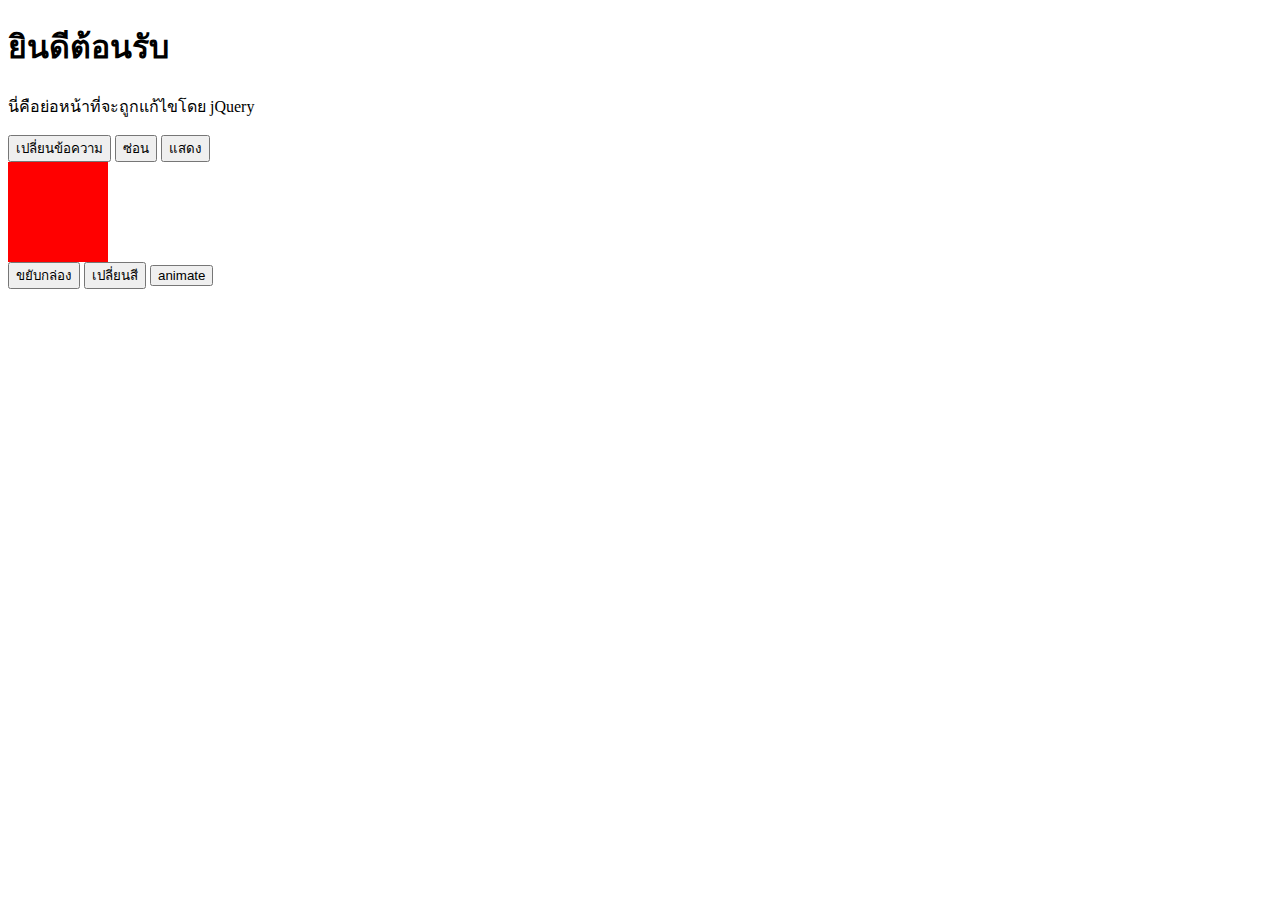
<file: index.html>
<!DOCTYPE html>
<html lang="th">
<head>
<meta charset="UTF-8">
<meta name="viewport" content="width=device-width, initial-scale=1.0">
<title>jQuery Basic</title>
<script src="https://ajax.googleapis.com/ajax/libs/jquery/3.5.1/jquery.min.js"></script>
<script>
    $(document).ready(function(){
        $("#changeText").click(function(){
            $("#text").text("ข้อความถูกเปลี่ยนโดย jQuery!");
        });
        $("#hide").click(function(){
            $("#text").hide();
        });
        $("#show").click(function(){
            $("#text").show();
        });
        $("#moveBox").click(function(){
            $("#box").animate({left: '250px'});
        });
        $("#changeColor").click(function(){
            $("#box").css("background-color", "blue");
        });
        $("#animateBox").click(function(){
            $("#box").animate({
                left: '250px',
                height: '150px',
                width: '150px',
                backgroundColor: 'green'
            }, 1000);
            $("#box").css('background-color', 'green');
        });
    });
</script>
</head>
<style>
    #box {
        position: relative;
    }
</style>
<body>
    <h1>ยินดีต้อนรับ</h1>
    <p id="text">นี่คือย่อหน้าที่จะถูกแก้ไขโดย jQuery</p>
    <button id="changeText">เปลี่ยนข้อความ</button>
    <button id="hide">ซ่อน</button>
    <button id="show">แสดง</button>
    <div id="box" style="width:100px; height:100px; background-color:red;"></div>
    <button id="moveBox">ขยับกล่อง</button>
    <button id="changeColor">เปลี่ยนสี</button>
    <button id="animateBox">animate</button>
</body>
</html>
</file>
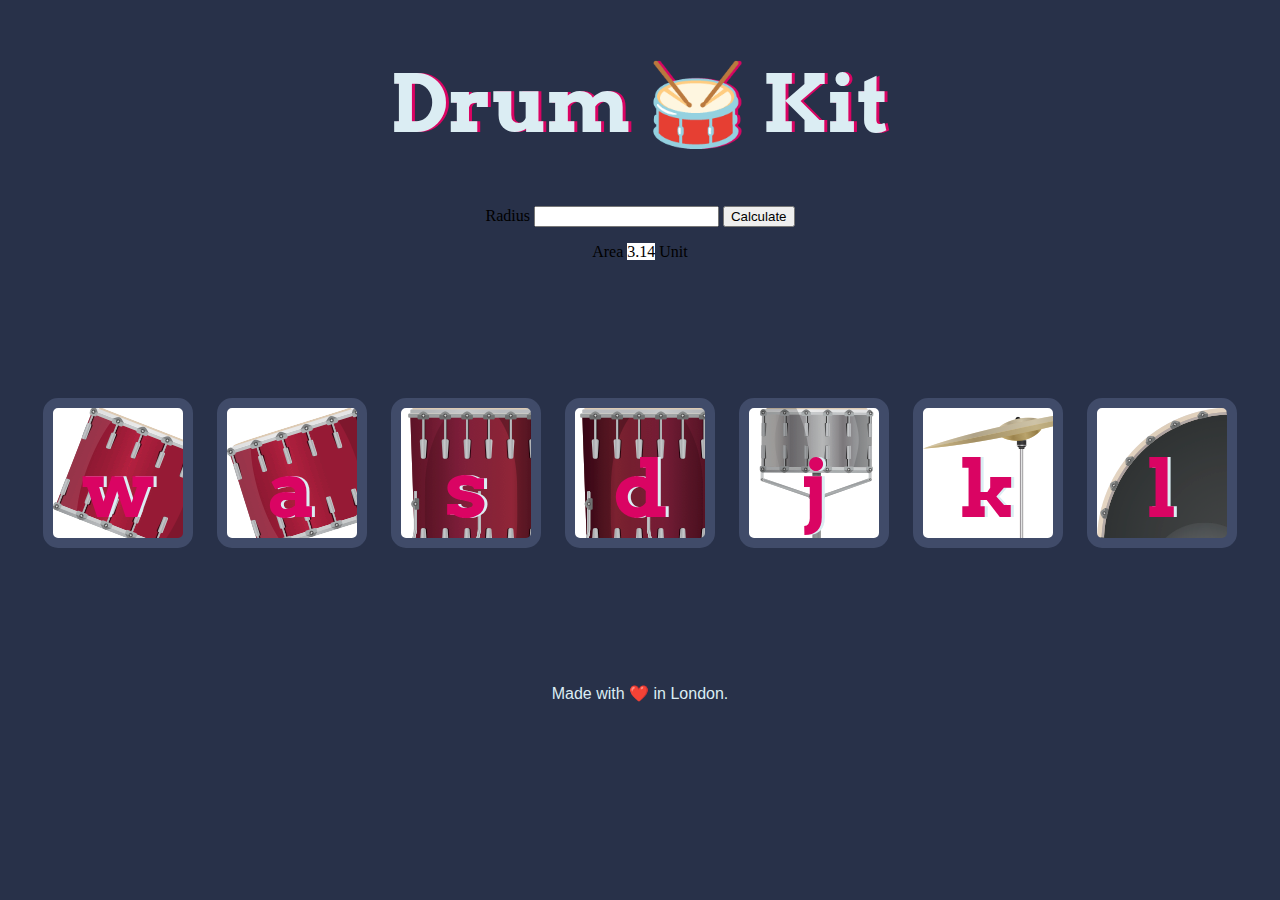
<file: Drum Kit Starting Files/index.html>
<!DOCTYPE html>
<html lang="en" dir="ltr">

<head>
  <meta charset="utf-8">
  <title>Drum Kit</title>
  <link rel="stylesheet" href="styles.css">
  <link href="https://fonts.googleapis.com/css?family=Arvo" rel="stylesheet">
</head>
<body>

  <h1 id="title">Drum 🥁 Kit</h1>
 <div>
    Radius
    <input type="text" id="radius">
    <button id="btn">Calculate</button>
    <p>Area <span id="area">3.14</span> Unit</p>
 </div>
  <div class="set">
    <button class="w drum">w</button>
    <button class="a drum">a</button>
    <button class="s drum">s</button>
    <button class="d drum">d</button>
    <button class="j drum">j</button>
    <button class="k drum">k</button>
    <button class="l drum">l</button>
  </div>


  <script src="index.js"></script>
  <footer>
    Made with ❤️ in London.
  </footer>
</body>

</html>
</file>
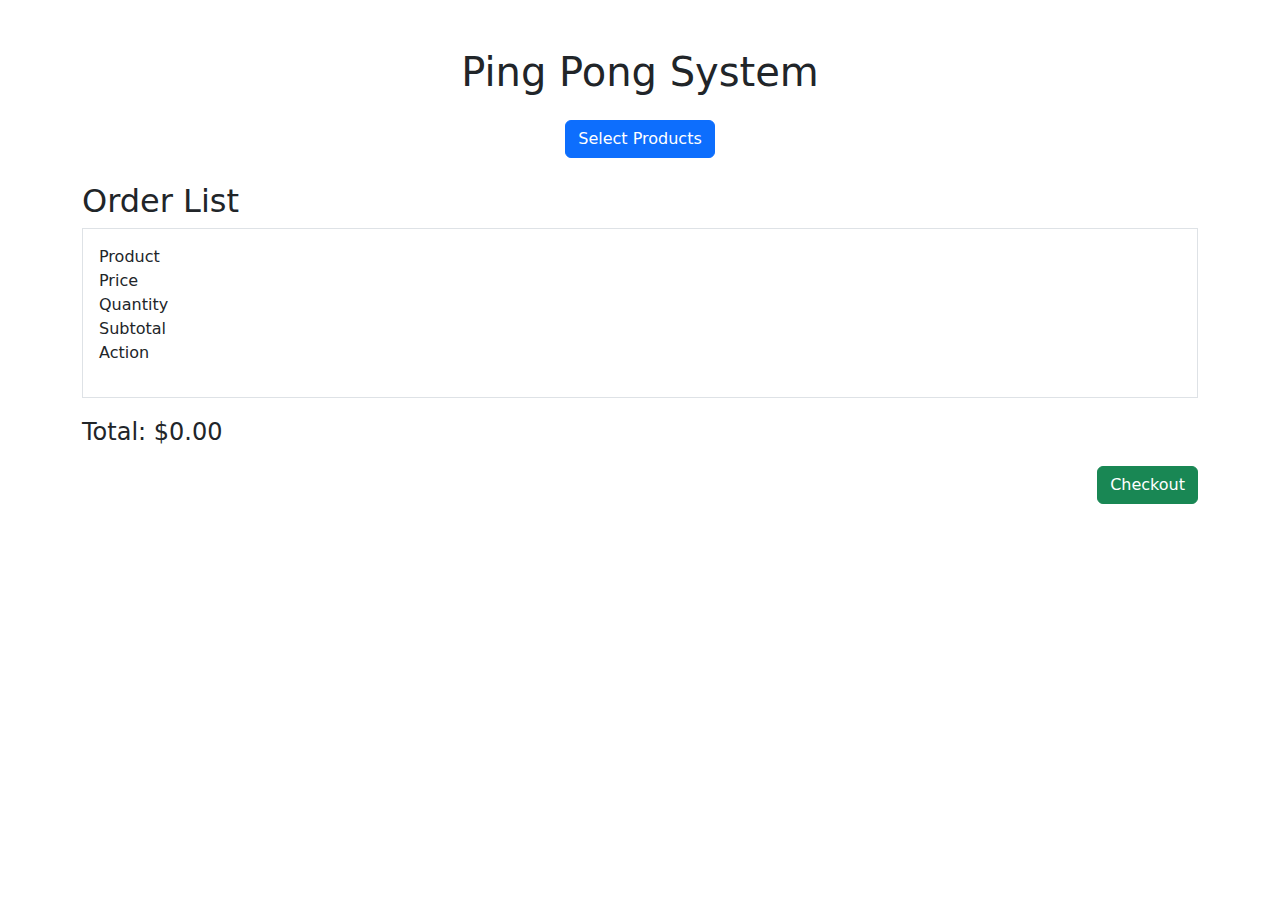
<file: new.html>
<!DOCTYPE html>
<html lang="en">
<head>
    <meta charset="UTF-8">
    <meta name="viewport" content="width=device-width, initial-scale=1.0">
    <title>POS System</title>

    <link href="https://cdn.jsdelivr.net/npm/bootstrap@5.3.3/dist/css/bootstrap.min.css" rel="stylesheet" integrity="sha384-QWTKZyjpPEjISv5WaRU9OFeRpok6YctnYmDr5pNlyT2bRjXh0JMhjY6hW+ALEwIH" crossorigin="anonymous">
  
</head>
<body>

<div class="container mt-5">
    <h1 class="text-center">Ping Pong System</h1>

    <!-- ปุ่มเลือกสินค้า -->
    <div class="d-flex justify-content-center my-4">
        <button id="openProductModal" class="btn btn-primary" data-bs-toggle="modal" data-bs-target="#productModal">Select Products</button>
    </div>

    <!-- ส่วนแสดงรายการสินค้าในรถเข็น -->
    <h2>Order List</h2>
    <div class="border p-3 mb-3">
        <!-- หัวข้อของรถเข็น -->
        <div class="cart-header mb-3">
            <div>Product</div>
            <div>Price</div>
            <div>Quantity</div>
            <div>Subtotal</div>
            <div>Action</div>
        </div>
        <!-- รายการสินค้า -->
        <div id="cartItems">
            <!-- รายการสินค้าจะถูกเพิ่มที่นี่ -->
        </div>
    </div>

    <!-- ยอดรวม -->
    <div class="fs-4 mb-3">Total: $<span id="totalAmount">0.00</span></div>

    <!-- ปุ่ม Checkout -->
    <div class="text-end">
        <button id="checkoutButton" class="btn btn-success">Checkout</button>
    </div>
</div>

<!-- Modal สำหรับเลือกสินค้า -->
<div class="modal fade" id="productModal" tabindex="-1" aria-labelledby="productModalLabel" aria-hidden="true">
    <div class="modal-dialog modal-dialog-centered">
        <div class="modal-content">
            <div class="modal-header">
                <h5 class="modal-title">Select a Product</h5>
                <button type="button" class="btn-close" data-bs-dismiss="modal" aria-label="Close"></button>
            </div>
            <div class="modal-body">
                <div class="list-group">
                    <div class="list-group-item d-flex justify-content-between align-items-center">
                        <div>
                            <h5 class="mb-1">Apple</h5>
                            <small>Price: $10</small>
                        </div>
                        <button class="btn btn-primary add-to-cart" data-product="Apple" data-price="10">Add to Cart</button>
                    </div>
                    <div class="list-group-item d-flex justify-content-between align-items-center">
                        <div>
                            <h5 class="mb-1">Banana</h5>
                            <small>Price: $5</small>
                        </div>
                        <button class="btn btn-primary add-to-cart" data-product="Banana" data-price="5">Add to Cart</button>
                    </div>
                    <div class="list-group-item d-flex justify-content-between align-items-center">
                        <div>
                            <h5 class="mb-1">Orange</h5>
                            <small>Price: $7</small>
                        </div>
                        <button class="btn btn-primary add-to-cart" data-product="Orange" data-price="7">Add to Cart</button>
                    </div>
                </div>
            </div>
        </div>
    </div>
</div>


<script src="https://cdn.jsdelivr.net/npm/bootstrap@5.3.0/dist/js/bootstrap.bundle.min.js"></script>


</body>
</html>
</file>
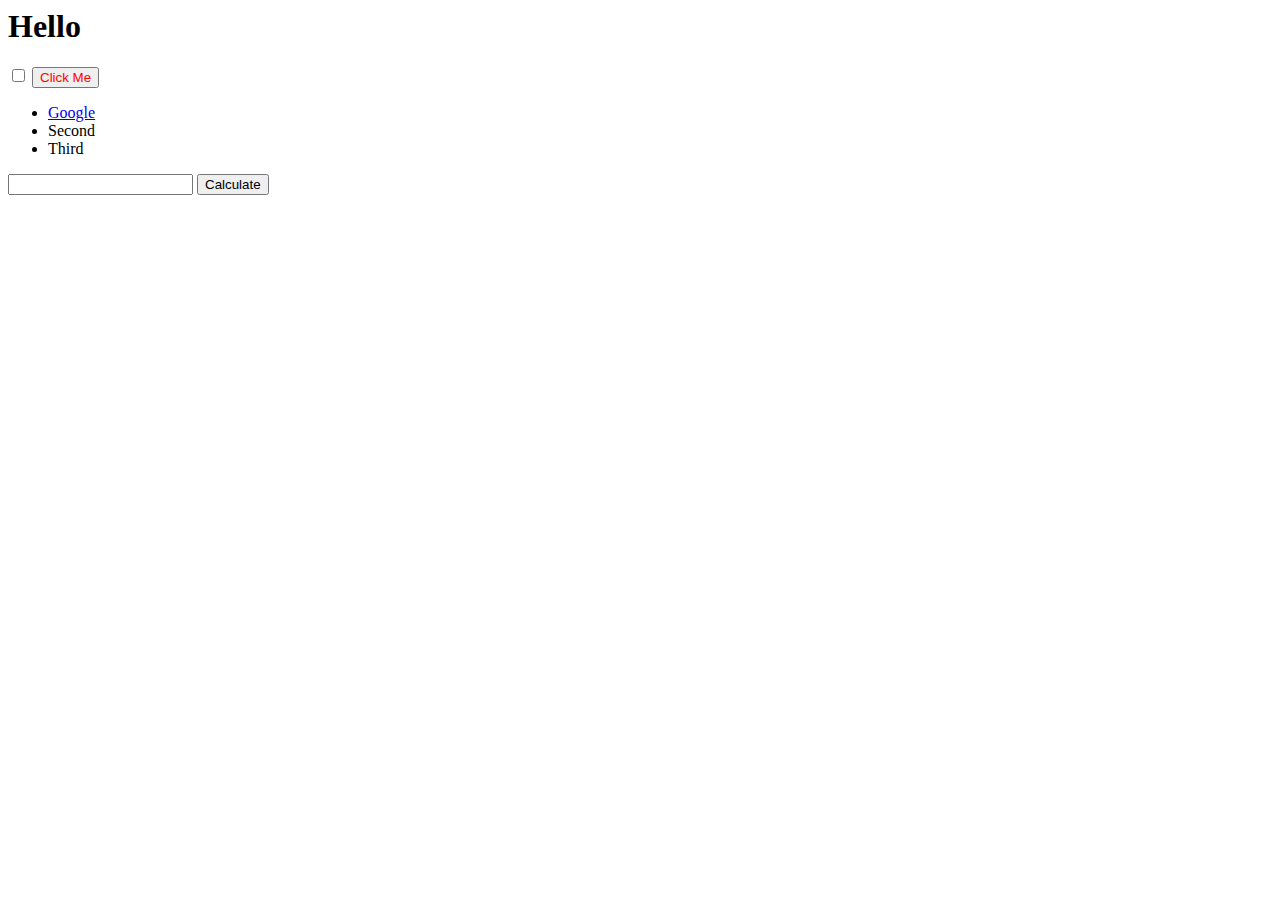
<file: test.html>
<html lang="en">
<head>
    <meta charset="UTF-8">
    <meta name="viewport" content="width=device-width, initial-scale=1.0">
    <title>Document</title>
</head>
<body>
    <h1 id="title">Hello</h1>
    <input type="checkbox">
    <button class="btn" style=":active;color: red;" onclick="changeTitle();">Click Me</button>
    <ul>
        <li class="list">
            <a href="https://www.google.com/">Google</a>
        </li>
        <li class="list">Second</li>
        <li class="list">Third</li>
    </ul>
    <input type="text" id="txt">
    <button onclick="cal()">Calculate</button>
    <p id="result"></p>
    
    <script src = "script.js"></script>
</body>
</html>
</file>
<file: Drum Kit Starting Files/styles.css>
body {
  text-align: center;
  background-color: #283149;
}
span {
  background-color: white;
}
h1 {
  font-size: 5rem;
  color: #DBEDF3;
  font-family: "Arvo", cursive;
  text-shadow: 3px 0 #DA0463;

}

footer {
  color: #DBEDF3;
  font-family: sans-serif;
}

.w {
  background-image: url("images/tom1.png");
}

.a {
  background-image: url("images/tom2.png");
}


.s {
  background-image: url("images/tom3.png");
}

.d {
  background-image: url("images/tom4.png");
}

.j {
  background-image: url("images/snare.png");
}

.k {
  background-image: url("images/crash.png");
}

.l {
  background-image: url("images/kick.png");
}

.set {
  margin: 10% auto;
}

.game-over {
  background-color: red;
  opacity: 0.8;
}

.pressed {
  box-shadow: 0 3px 4px 0 #DBEDF3;
  opacity: 0.5;
}

.red {
  color: red;
}

.drum {
  outline: none;
  border: 10px solid #404B69;
  font-size: 5rem;
  font-family: 'Arvo', cursive;
  line-height: 2;
  font-weight: 900;
  color: #DA0463;
  text-shadow: 3px 0 #DBEDF3;
  border-radius: 15px;
  display: inline-block;
  width: 150px;
  height: 150px;
  text-align: center;
  margin: 10px;
  background-color: white;
}
</file>
